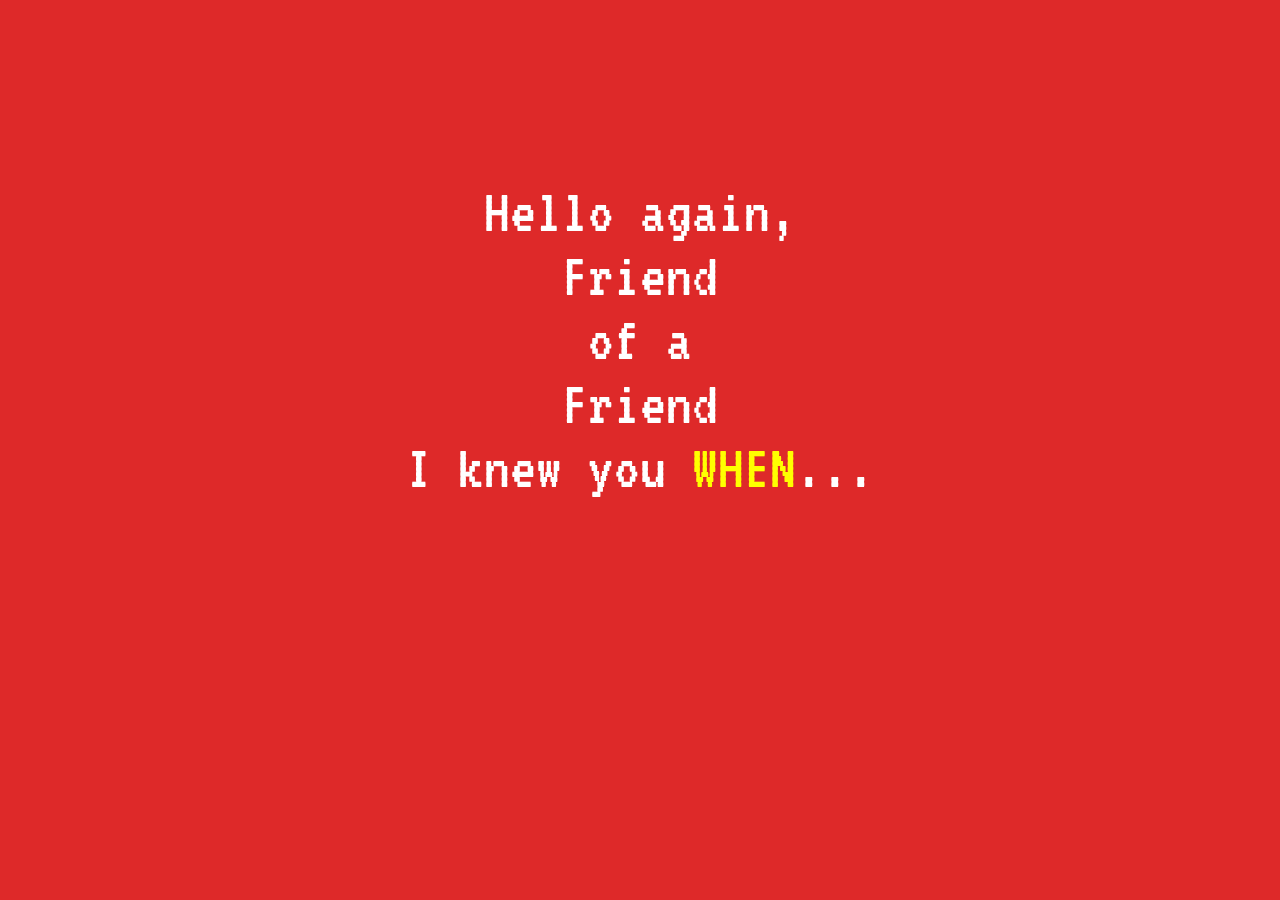
<file: index.html>
<!DOCTYPE html>
<html lan="en">
<head>
    <meta charset="UTF-8">
    <link rel="preconnect" href="https://fonts.googleapis.com">
    <link rel="preconnect" href="https://fonts.gstatic.com" crossorigin>
    <link href="https://fonts.googleapis.com/css2?family=Homemade+Apple&family=Josefin+Sans:ital,wght@0,100..700;1,100..700&family=Lato:ital,wght@0,100;0,300;0,400;0,700;0,900;1,100;1,300;1,400;1,700;1,900&family=Mulish:ital,wght@0,200..1000;1,200..1000&family=Press+Start+2P&family=Spectral:ital,wght@0,200;0,300;0,400;0,500;0,600;0,700;0,800;1,200;1,300;1,400;1,500;1,600;1,700;1,800&family=VT323&display=swap" rel="stylesheet">
    <link rel="stylesheet" href="css/mainStyle.css">
    <link rel="stylesheet" href="css/page1.css">
    <link rel="stylesheet" href="css/animations.css">
    <title> Project Two </title>
</head>
<body>
    <div class="container">
        <p class="hello-again">
            Hello again,
        </p>
        <div class="friend">
            <p class="friend-inner">
                Friend
            </p>
            <p class="friend-inner">
                of a
            </p>
            <p class="friend-inner">
                Friend
            </p>
        </div>
        <p>
            <div class="i-knew-you">I knew you <a href='page2.html' class="when">WHEN</a>...
        </p>
    </div> 
</body>
</html>
</file>
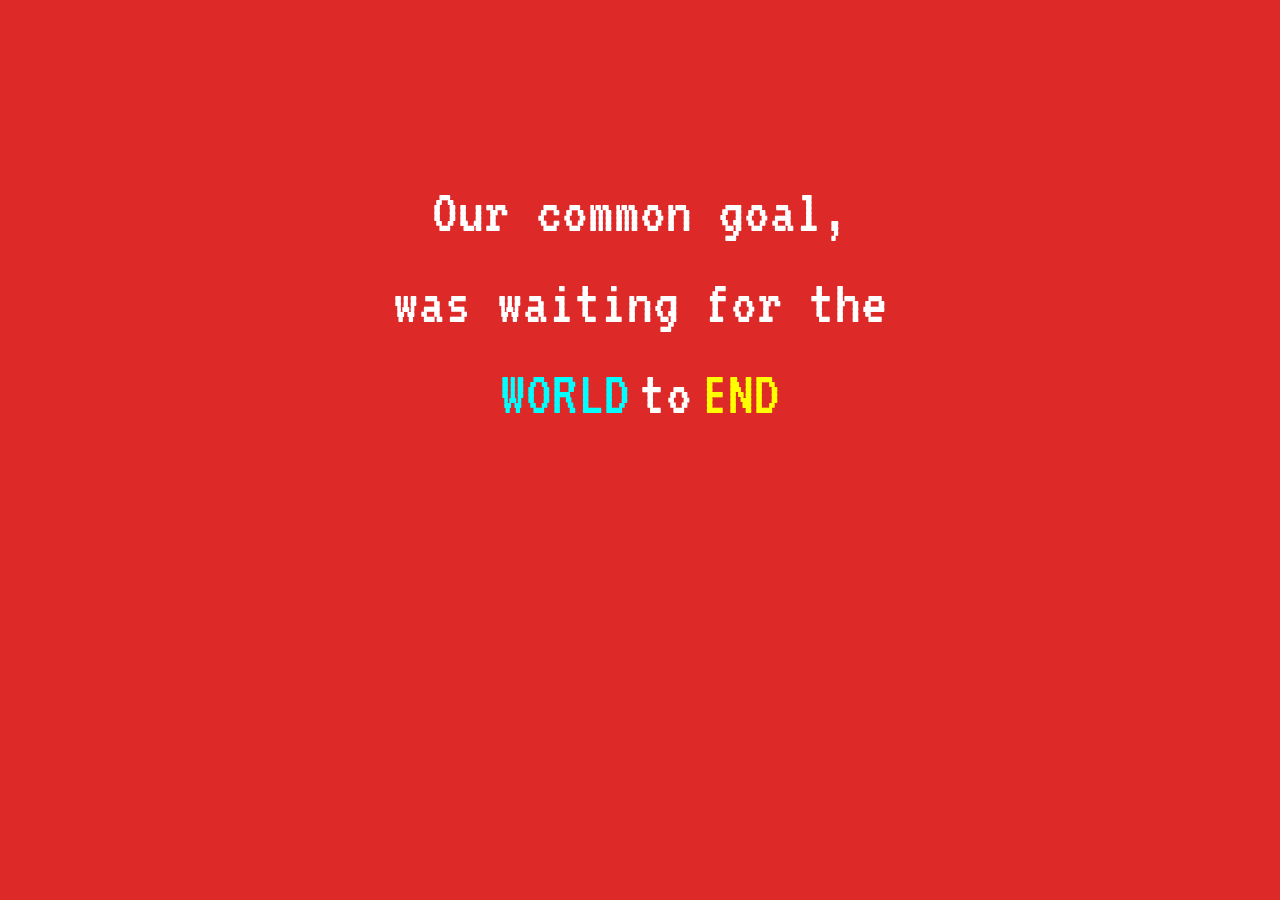
<file: page2.html>
<!DOCTYPE html>
<html lan="en">
<head>
    <meta charset="UTF-8">
    <link rel="preconnect" href="https://fonts.googleapis.com">
    <link rel="preconnect" href="https://fonts.gstatic.com" crossorigin>
    <link href="https://fonts.googleapis.com/css2?family=Homemade+Apple&family=Josefin+Sans:ital,wght@0,100..700;1,100..700&family=Lato:ital,wght@0,100;0,300;0,400;0,700;0,900;1,100;1,300;1,400;1,700;1,900&family=Mulish:ital,wght@0,200..1000;1,200..1000&family=Press+Start+2P&family=Spectral:ital,wght@0,200;0,300;0,400;0,500;0,600;0,700;0,800;1,200;1,300;1,400;1,500;1,600;1,700;1,800&family=VT323&display=swap" rel="stylesheet">
    <link rel="stylesheet" href="css/mainStyle.css">
    <link rel="stylesheet" href="css/page2.css">
    <link rel="stylesheet" href="css/animations.css">
    <title> Project Two </title>
</head>
<body>
    <div class="container">
        <p class="our-common-goal">
            Our common goal,
        </p>
        <div class="was-waiting">
            was waiting for the
        </div>
        <p>
            <div class="world">WORLD </div><div class="to">to </div><div class="end"><a href='page3.html'> END</a></div>
        </p>
    </div>
</body>
</html>
</file>
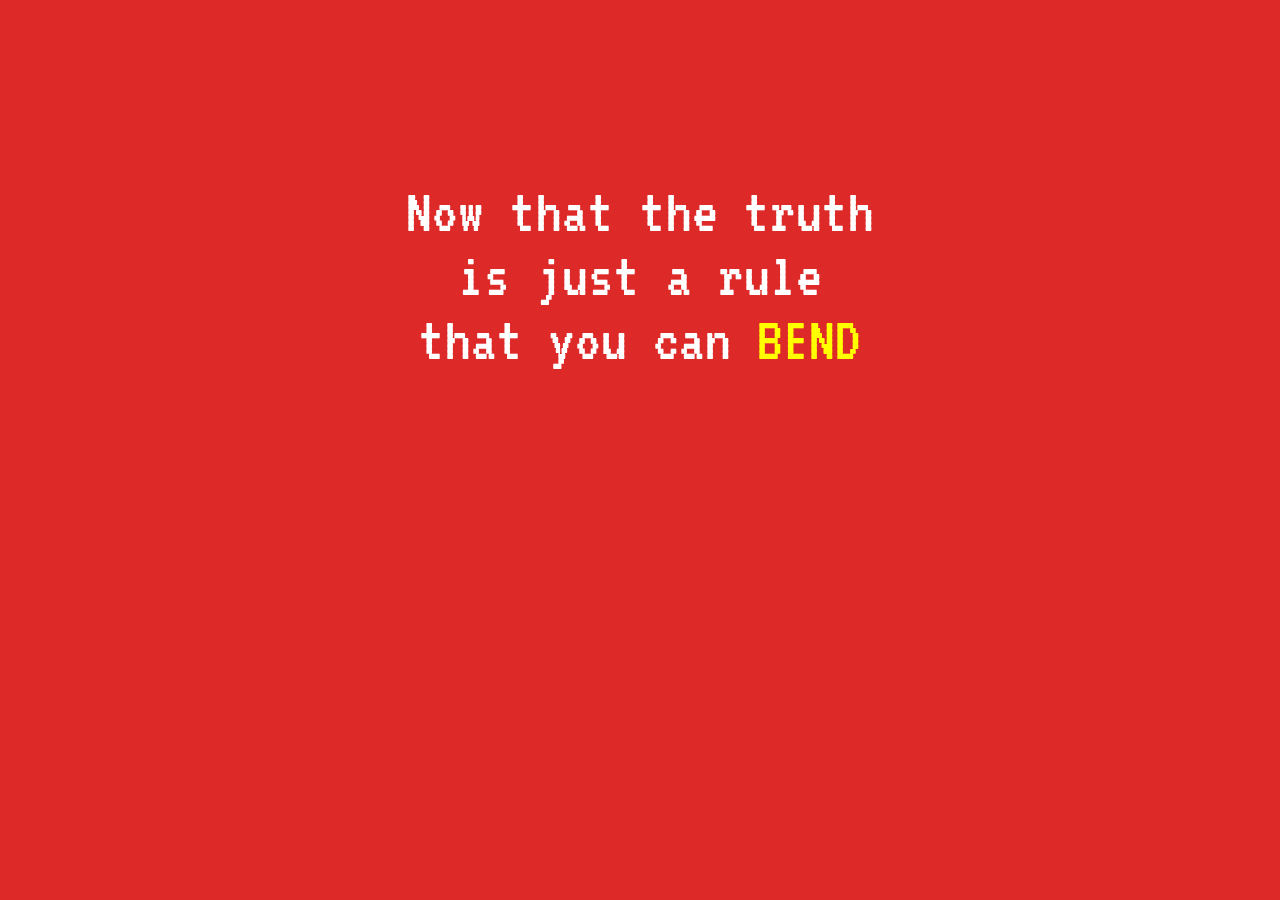
<file: page3.html>
<!DOCTYPE html>
<html lan="en">
<head>
    <meta charset="UTF-8">
    <link rel="preconnect" href="https://fonts.googleapis.com">
    <link rel="preconnect" href="https://fonts.gstatic.com" crossorigin>
    <link href="https://fonts.googleapis.com/css2?family=Homemade+Apple&family=Josefin+Sans:ital,wght@0,100..700;1,100..700&family=Lato:ital,wght@0,100;0,300;0,400;0,700;0,900;1,100;1,300;1,400;1,700;1,900&family=Mulish:ital,wght@0,200..1000;1,200..1000&family=Press+Start+2P&family=Spectral:ital,wght@0,200;0,300;0,400;0,500;0,600;0,700;0,800;1,200;1,300;1,400;1,500;1,600;1,700;1,800&family=VT323&display=swap" rel="stylesheet">
    <link rel="stylesheet" href="css/mainStyle.css">
    <link rel="stylesheet" href="css/page3.css">
    <link rel="stylesheet" href="css/animations.css">
    <title> Project Two </title>
</head>
<body>
    <div class="container">
        <p>
            Now that the truth 
        </p>
        <p class="is-just-a-rule">
            is just a rule 
        </p>
        <p>
            <div class="that-you-can">that you can</div> <div class="bend"><a href="page4.html">BEND</a></div>
        </p>
    </div> 
</body>
</html>
</file>
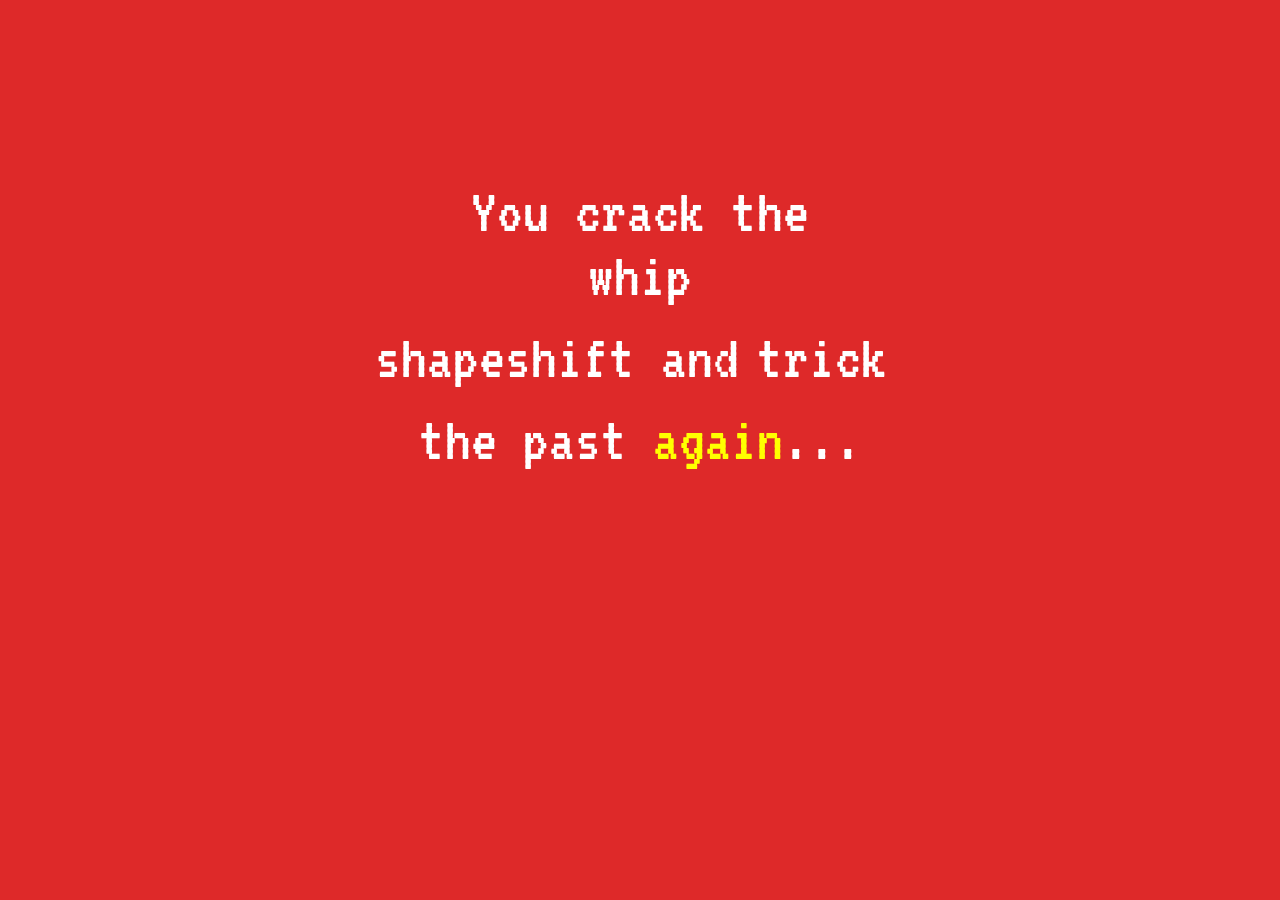
<file: page4.html>
<!DOCTYPE html>
<html lan="en">
<head>
    <meta charset="UTF-8">
    <link rel="preconnect" href="https://fonts.googleapis.com">
    <link rel="preconnect" href="https://fonts.gstatic.com" crossorigin>
    <link href="https://fonts.googleapis.com/css2?family=Homemade+Apple&family=Josefin+Sans:ital,wght@0,100..700;1,100..700&family=Lato:ital,wght@0,100;0,300;0,400;0,700;0,900;1,100;1,300;1,400;1,700;1,900&family=Mulish:ital,wght@0,200..1000;1,200..1000&family=Press+Start+2P&family=Spectral:ital,wght@0,200;0,300;0,400;0,500;0,600;0,700;0,800;1,200;1,300;1,400;1,500;1,600;1,700;1,800&family=VT323&display=swap" rel="stylesheet">
    <link rel="stylesheet" href="css/mainStyle.css">
    <link rel="stylesheet" href="css/page4.css">
    <link rel="stylesheet" href="css/animations.css">
    <title> Project Two </title>
</head>
<body>
    <div class="container">
        <p class="you-crack-the">
            You crack the
        </p>
        <p class="whip">
            whip
        </p>
        <p>
            <div class="shapeshift">shapeshift and </div><div class="trick"> trick</div>
        </p>
        <p>
            the past <a href="page5.html" class="again">again</a>...
        </p>
    </div> 
</body>
</html>
</file>
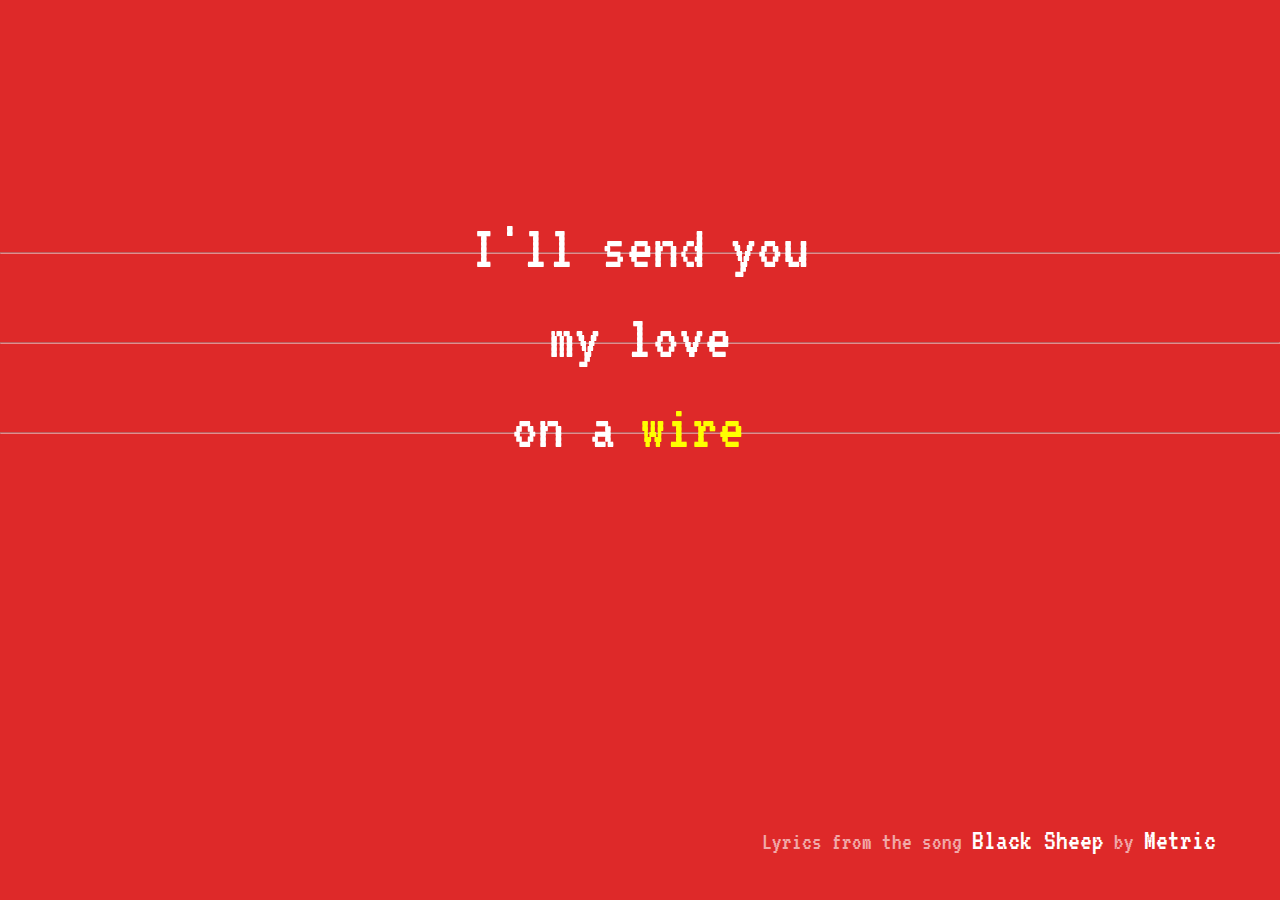
<file: page5.html>
<!DOCTYPE html>
<html lan="en">
<head>
    <meta charset="UTF-8">
    <link rel="preconnect" href="https://fonts.googleapis.com">
    <link rel="preconnect" href="https://fonts.gstatic.com" crossorigin>
    <link href="https://fonts.googleapis.com/css2?family=Homemade+Apple&family=Josefin+Sans:ital,wght@0,100..700;1,100..700&family=Lato:ital,wght@0,100;0,300;0,400;0,700;0,900;1,100;1,300;1,400;1,700;1,900&family=Mulish:ital,wght@0,200..1000;1,200..1000&family=Press+Start+2P&family=Spectral:ital,wght@0,200;0,300;0,400;0,500;0,600;0,700;0,800;1,200;1,300;1,400;1,500;1,600;1,700;1,800&family=VT323&display=swap" rel="stylesheet">
    <link rel="stylesheet" href="css/mainStyle.css">
    <link rel="stylesheet" href="css/page5.css">
    <link rel="stylesheet" href="css/animations.css">
    <title> Project Two </title>
</head>
<body>
    <div class="container">
        <p class="ill-send-you">
            I'll send you 
        </p>
        <hr class="line1">
        <p class="my-love">
            my love
        </p>
        <hr class="line2">

        <p class="on-a-wire">
            <div class="on-a">on a </div><div class="wire"><a href="index.html">wire</a></div>
        </p>
        <p class="credits">
            <span>Lyrics from the song </span> Black Sheep<span> by </span>Metric
        </p>
        <hr class="line3">

    </div> 
</body>
</html>
</file>
<file: css/mainStyle.css>
* { 
    margin: 0;
    padding: 0;
    box-sizing: border-box;
}

body { 
    font-family: "VT323", monospace;
    font-size: 5vw;
    width: 100%;
    margin: auto;
    text-align: center;
    background-color: rgb(222, 41, 41);
    color: white;
}

.container {
    margin-top: 20vh;
    margin-bottom: 200px;
    animation: fade-in 1s linear 0s 1 normal none;
}
</file>
<file: css/page1.css>
.hello-again {
    animation: slide-fade-top 1s linear 0s 1 normal none;

}

.friend {
    animation: rotate-cw 1s linear 1s 1 normal none;
}

.friend-inner {
    animation: rotate-ccw 1s linear 1s 1 normal none;
}

.when {
    color: yellow;
    display:inline-block;
    animation: jiggle 1s linear 2.5s 1 normal none;
    text-decoration: none;
}
</file>
<file: css/animations.css>
@keyframes fade-in {		
	0% {
        opacity:0;
    }
    100% {
        opacity:1;
    }
}
@keyframes slide-fade-top {		
    0% {
        transform:rotateX(-100deg);
        transform-origin:top;
    }
    100% {
        transform:rotateX(0deg);
        transform-origin:top;
    }
}

@keyframes rotate-cw {		
    0% {
    }
    100% {
        transform:rotate(180deg);
    }
}

@keyframes rotate-ccw {		
    0% {
    }
    100% {
        transform:rotate(-180deg);
    }
}

@keyframes jiggle {		
    0% {
        transform:rotate(0deg);
    }
    10% {
        transform:rotate(8deg);
    }
    20% {
        transform:rotate(-10deg);
    }
    30% {
        transform:rotate(10deg);
    }
    40% {
        transform:rotate(-10deg);
    }
    50% {
        transform:rotate(10deg);
    }
    60% {
        transform:rotate(-10deg);
    }
    70% {
        transform:rotate(10deg);
    }
    80% {
        transform:rotate(-8deg);
    }
    90% {
        transform:rotate(8deg);
    }
    100% {
        transform:rotate(0deg);
    }
}

@keyframes bounce-in {
        
    0% {
        transform:scale(1);
    }
    20% {
        transform:scale(7);
    }
    60% {
        transform:scale(1);	
    }
    80% {
        transform:scale(1.24);
    }
    90% {
        transform:scale(1.04);
    }
    100% {
        transform:scale(1);
    }
}

@keyframes slide-in {
    0% {
        transform:translateX(-1000px);
    }
    100% {
        transform:translateY(0) translateX(0);
    }
}

@keyframes orbit {
        
    0% {
        transform:rotateY(0);
    }
    100% {
        transform:rotateY(360deg);
    }
}

@keyframes bend {
    0% {
        transform: skew(0deg,0deg);
    }
    25% {
        transform: skew(-20deg,-20deg);
    }
    75% {
        transform: skew(20deg,20deg);
    }
    100% {
        transform: skew(0deg,0deg);
    }
}

@keyframes whip {
    0% {
        transform:translateX(0px);
    }
    25% {
        transform:translateX(-100px) scaleX(4);
        
    }
    60% {
        transform:translateX(500px) scaleX(4);
    }
    75% {
        transform:translateX(8px);
    }
    100% {
        transform:translateX(0);

    }
}

@keyframes flicker {
			
    0% {
        opacity:0;
    }
    10% {
        opacity:1;
    }
    20% {
        opacity:0;
    }
    30% {
        opacity:1;
    }
    40% {
        opacity:0;
    }
    50% {
        opacity:1;
    }
    100% {
        opacity:1;
    }
}

@keyframes rotate-90{
			
    0% {
        transform:rotateY(90deg);
    }
    95% {
        transform:rotateY(90deg);
    }
    100% {
        transform:rotateY(0);
    }
}
</file>
<file: css/page2.css>
.was-waiting {
    animation: slide-in 2s linear 0s 1 normal none;
    margin-top: 3vh
}
.world {
    display:inline-block;
    margin: 10px;
    color:aqua;
    animation: orbit 2s linear 2s 1 normal none;
    margin-top: 3vh

}
.to {
    display:inline-block;
}
.end {
    display:inline-block;
    margin: 10px;
    animation: bounce-in 2s linear 4s 1 normal none;
}

.end>a {
    text-decoration: none;
    color: yellow;

}
</file>
<file: css/page3.css>
.that-you-can {
    display:inline-block;
}

.bend {
    display:inline-block;
    animation: bend 2s linear 1s 1 normal none;
}

.bend>a {
    text-decoration: none;
    color:yellow
}

.is-just-a-rule {
    animation: slide-fade-top 2s linear 0s 1 normal none;

}
</file>
<file: css/page4.css>
.whip {
    animation: whip 0.5s linear 1s 1 normal none;
}

.again {
    text-decoration: none;
    color: yellow;
    animation: flicker 1s linear 3s 1 normal none;

}
.trick {
    display: inline-block;
    margin: 18px;
    animation: rotate-90 2s linear 0s 1 normal none;
}

.shapeshift {
    display: inline-block

}
</file>
<file: css/page5.css>
.ill-send-you {
    position: absolute;
    top: 24vh;
    width: 100%;
    z-index: 100;

    animation: slide-in 1.6s linear 0s 1 normal none;
}
.my-love {
    position: absolute;
    top: 34vh;
    animation: slide-in 1.8s linear 0s 1 normal none;
    width: 100%;
    z-index: 100;

}

.on-a {
    position: absolute;
    top: 44vh;
    left: 40vw;
    z-index: 100;

    display:inline-block;
    animation: slide-in 2s linear 0s 1 normal none;

}
.wire {
    position: absolute;
    top: 44vh;
    display:inline-block;
    z-index: 100;
    animation: slide-in 2s linear 0s 1 normal none;
}
.wire>a {
    color: yellow;
    text-decoration: none;
}

.line1 {
    position: absolute;
    width: 100%;
    top: 28vh;
    opacity: 0.5;
}

.line2 {
    position: absolute;
    width: 100%;
    top: 38vh;
    left:0;
    opacity: 0.5;

}

.line3 {
    position: absolute;
    width: 100%;
    top: 48vh;
    left:0;
    opacity: 0.5;

}
.credits {
    position: absolute;
    width: 100%;
    bottom: 5vh;
    right: 5vw;
    text-align: right;
    font-size: 22pt;
}
.credits>span {
    opacity: 0.6;
    font-size: 18pt;

}
</file>
